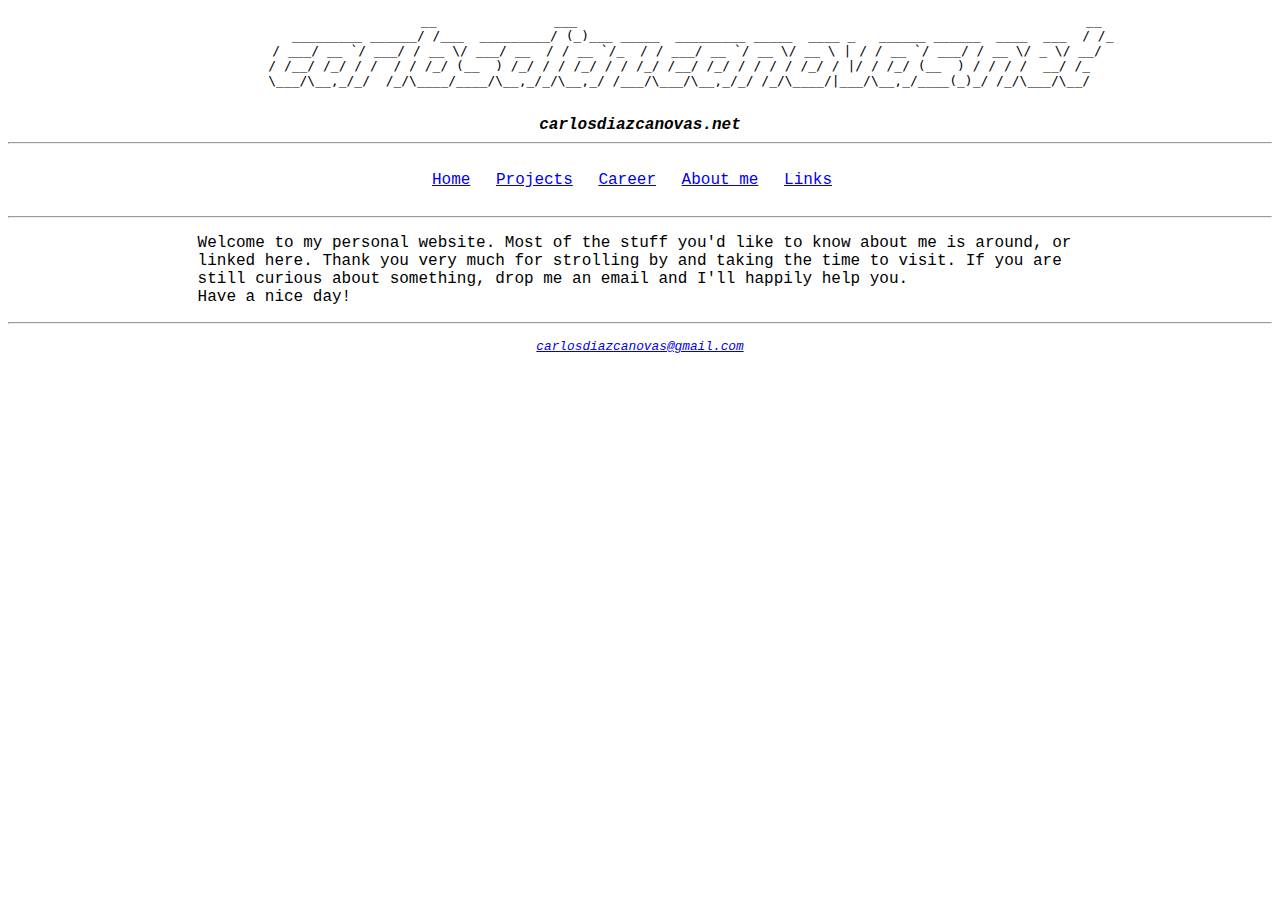
<file: index.html>
<!DOCTYPE html>

<html lang="en">

<!--
     Hey ! Remember the 90s ? They are back, with a lean, clean and minimal website that 
     actually works in eveybrowser out there. Loads fast and presents information in a clear way.

     Disfruta del viaje :)
-->

<head>
    <meta http-equiv="Content-Type" content="text/html; charset=UTF-8"/>
    <meta name="viewport" content="width=device-width, initial-scale=1.0"/>

    <link rel="stylesheet" href="main.css">
    <title>home - carlosdiazcanovas.net</title>
</head>

<body>

    <div class="content">

        <div class="center">
            <pre>
                                __               ___                                                                 __ 
                _________ ______/ /___  _________/ (_)___ _____  _________ _____  ____ _   ______ ______  ____  ___  / /_
            / ___/ __ `/ ___/ / __ \/ ___/ __  / / __ `/_  / / ___/ __ `/ __ \/ __ \ | / / __ `/ ___/ / __ \/ _ \/ __/
            / /__/ /_/ / /  / / /_/ (__  ) /_/ / / /_/ / / /_/ /__/ /_/ / / / / /_/ / |/ / /_/ (__  ) / / / /  __/ /_  
            \___/\__,_/_/  /_/\____/____/\__,_/_/\__,_/ /___/\___/\__,_/_/ /_/\____/|___/\__,_/____(_)_/ /_/\___/\__/  
            </pre>
        </div>

        <div class="center header-alt">
            carlosdiazcanovas.net
        </div>

        <hr/>

        <div class="center links">
            <a href="index.html">Home</a> 
            <a href="projects.html">Projects</a> 
            <a href="career.html">Career</a> 
            <a href="about.html">About me</a> 
            <a href="links.html">Links</a> 
        </div>

        <hr/>

        <div class="description">
            <p>
                Welcome to my personal website. Most of the stuff you'd like to know about me is around, or linked here. Thank you very much for strolling by and taking the 
                time to visit. If you are still curious about something, drop me an email and I'll happily help you.<br/>
                Have a nice day!
            </p>
        </div>

        <hr/>

        <div class="center email">
            <a href="mailto:carlosdiazcanovas@gmail.com">carlosdiazcanovas@gmail.com</a>
        </div>

    </div>


</body>



</html>
</file>
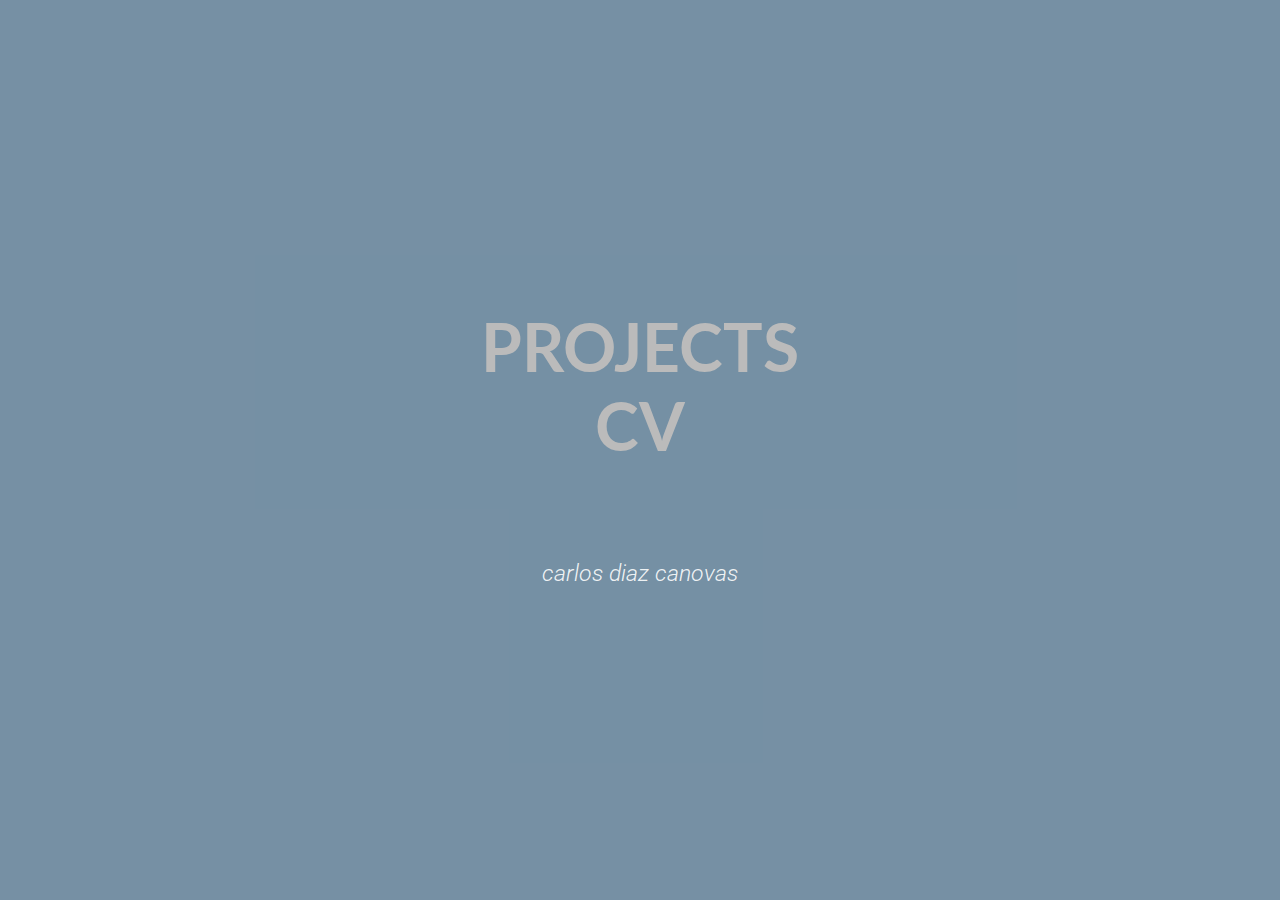
<file: legacy/index.html>
<html>
	<head>
		<title>carlos diaz canovas</title>
		
		
		<link rel="stylesheet" href="css/app.css">
		<link rel="shortcut icon" href="favicon.png" type="image/png" />
		
		<meta name="theme-color" content="#5F5F5F">
		
	</head>

	

<!-- Main
================================================== -->	
<main role="main">

<!-- Sect: Banner
================================================== -->	
<section class="sect-banner">
	<!-- Slider animation -->
	<ul class="kf-slider-main">
		<li></li>
		<li></li>
		<li></li>
	</ul>
	
	
	<div class="v-center">
		<h1><a href="projects.html">PROJECTS</a></h1>
		<h1><a href="cv.html">CV</a></h1>
		</br></br>
		<p>carlos diaz canovas</p>	
	</div>
	
	
</section>



</body>
</html>
</file>
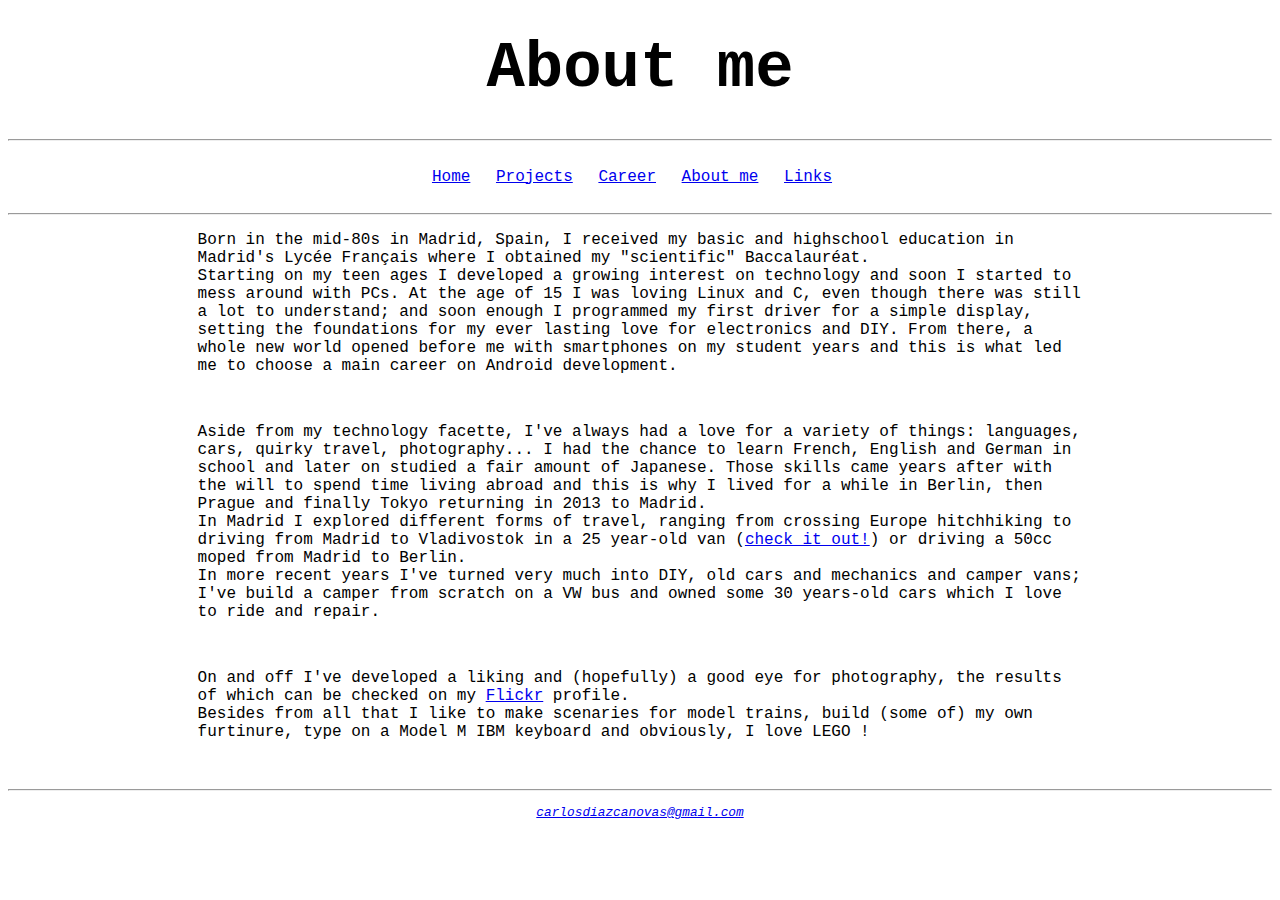
<file: about.html>
<!DOCTYPE html>

<html lang="en">

<head>
    <meta http-equiv="Content-Type" content="text/html; charset=UTF-8"/>
    <meta name="viewport" content="width=device-width, initial-scale=1.0"/>
    <link rel="stylesheet" href="main.css">
    <title>about me - carlosdiazcanovas.net</title>
</head>

<body>

    <div class="content">

        <div class="center header">
            About me
        </div>

        <hr/>

        <div class="center links">
            <a href="index.html">Home</a> 
            <a href="projects.html">Projects</a> 
            <a href="career.html">Career</a> 
            <a href="about.html">About me</a> 
            <a href="links.html">Links</a> 
        </div>

        <hr/>

        <div class="description">

            <p class="small-padding-bottom">
                Born in the mid-80s in Madrid, Spain, I received my basic and highschool education in Madrid's Lycée Français where I obtained my "scientific" Baccalauréat.<br/>
                Starting on my teen ages I developed a growing interest on technology and soon I started to mess around with PCs. At the age of 15 I was loving Linux and C, even though 
                there was still a lot to understand; and soon enough I programmed my first driver for a simple display, setting the foundations for my ever lasting love for electronics and DIY.
                From there, a whole new world opened before me with smartphones on my student years and this is what led me to choose a main career on Android development.
            </p>

            <p class="small-padding-bottom">
                Aside from my technology facette, I've always had a love for a variety of things: languages, cars, quirky travel, photography...
                I had the chance to learn French, English and German in school and later on studied a fair amount of Japanese. Those skills came years after with the will to spend
                time living abroad and this is why I lived for a while in Berlin, then Prague and finally Tokyo returning in 2013 to Madrid.<br/>
                In Madrid I explored different forms of travel, ranging from crossing Europe hitchhiking to driving from Madrid to Vladivostok in a 25 year-old van (<a href="https://www.instagram.com/novolamos">check it out!</a>)
                or driving a 50cc moped from Madrid to Berlin.<br/>
                In more recent years I've turned very much into DIY, old cars and mechanics and camper vans; I've build a camper from scratch on a VW bus and owned some 30 years-old cars which I love to ride and repair.<br/>
            </p>

            <p class="small-padding-bottom">
                On and off I've developed a liking and (hopefully) a good eye for photography, the results of which can be checked on my <a href="https://flickr.com/photos/cdiazc">Flickr</a> profile.<br/>
                Besides from all that I like to make scenaries for model trains, build (some of) my own furtinure, type on a Model M IBM keyboard and obviously, I love LEGO !
            </p>


        </div>

        <hr/>

        <div class="center email">
            <a href="mailto:carlosdiazcanovas@gmail.com">carlosdiazcanovas@gmail.com</a>
        </div>

    </div>


</body>



</html>
</file>
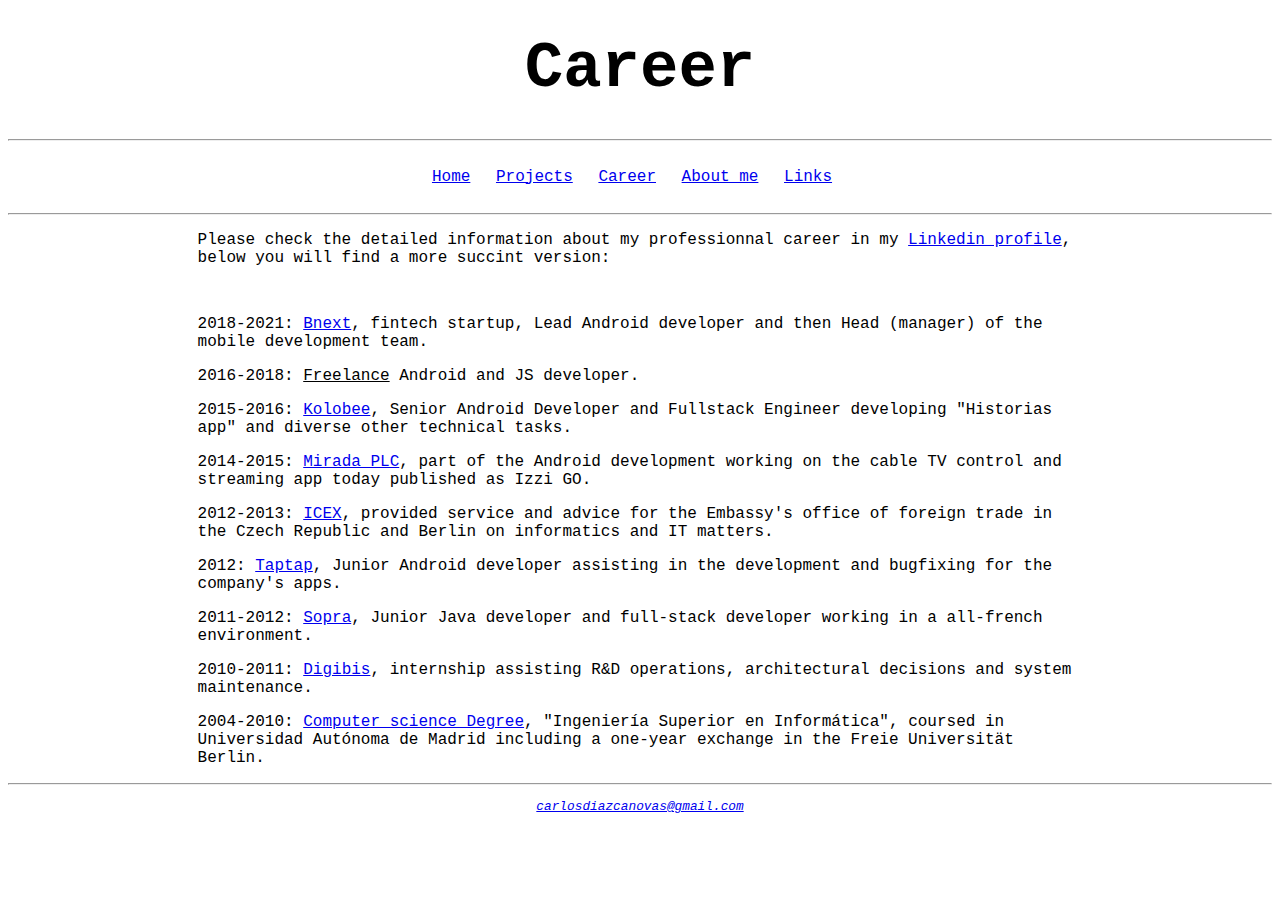
<file: career.html>
<!DOCTYPE html>

<html lang="en">

<head>
    <meta http-equiv="Content-Type" content="text/html; charset=UTF-8"/>
    <meta name="viewport" content="width=device-width, initial-scale=1.0"/>
    <link rel="stylesheet" href="main.css">
    <title>cv - carlosdiazcanovas.net</title>
</head>

<body>

    <div class="content">

        <div class="center header">
            Career
        </div>

        <hr/>

        <div class="center links">
            <a href="index.html">Home</a> 
            <a href="projects.html">Projects</a> 
            <a href="career.html">Career</a> 
            <a href="about.html">About me</a> 
            <a href="links.html">Links</a> 
        </div>

        <hr/>

        <div class="description">
            <p class="small-padding-bottom">
                Please check the detailed information about my professionnal career in my <a href="https://www.linkedin.com/in/carlosdiazcanovas/">Linkedin profile</a>, below you will find a more succint version:
            </p>

            <p>
                2018-2021: <a href="https://bnext.es/">Bnext</a>, fintech startup, Lead Android developer and then Head (manager) of the mobile development team.
            </p>

            <p>
                2016-2018: <span class="underline">Freelance</span> Android and JS developer.
            </p>

            <p>
                2015-2016: <a href="https://www.youtube.com/watch?v=S4CvVNa6Uts">Kolobee</a>, Senior Android Developer and Fullstack Engineer developing "Historias app" and diverse other technical tasks.
            </p>

            <p>
                2014-2015: <a href="https://www.mirada.tv/">Mirada PLC</a>, part of the Android development working on the cable TV control and streaming app today published as Izzi GO.
            </p>

            <p>
                2012-2013: <a href="https://www.icex.es/icex/es/index.html">ICEX</a>, provided service and advice for the Embassy's office of foreign trade in the Czech Republic and Berlin on informatics and IT matters.
            </p>

            <p>
                2012: <a href="https://www.taptap.io/mobile">Taptap</a>, Junior Android developer assisting in the development and bugfixing for the company's apps.
            </p>

            <p>
                2011-2012: <a href="https://www.soprasteria.es/">Sopra</a>, Junior Java developer and full-stack developer working in a all-french environment.
            </p>

            <p>
                2010-2011: <a href="http://www.digibis.com/en/">Digibis</a>, internship assisting R&D operations, architectural decisions and system maintenance.
            </p>

            <p>
                2004-2010: <a href="https://www.uam.es/ss/Satellite/EscuelaPolitecnica/es/home.htm">Computer science Degree</a>, "Ingeniería Superior en Informática", coursed in Universidad Autónoma de Madrid including a one-year exchange in the Freie Universität Berlin.
            </p>

            

        </div>

        <hr/>

        <div class="center email">
            <a href="mailto:carlosdiazcanovas@gmail.com">carlosdiazcanovas@gmail.com</a>
        </div>

    </div>


</body>



</html>
</file>
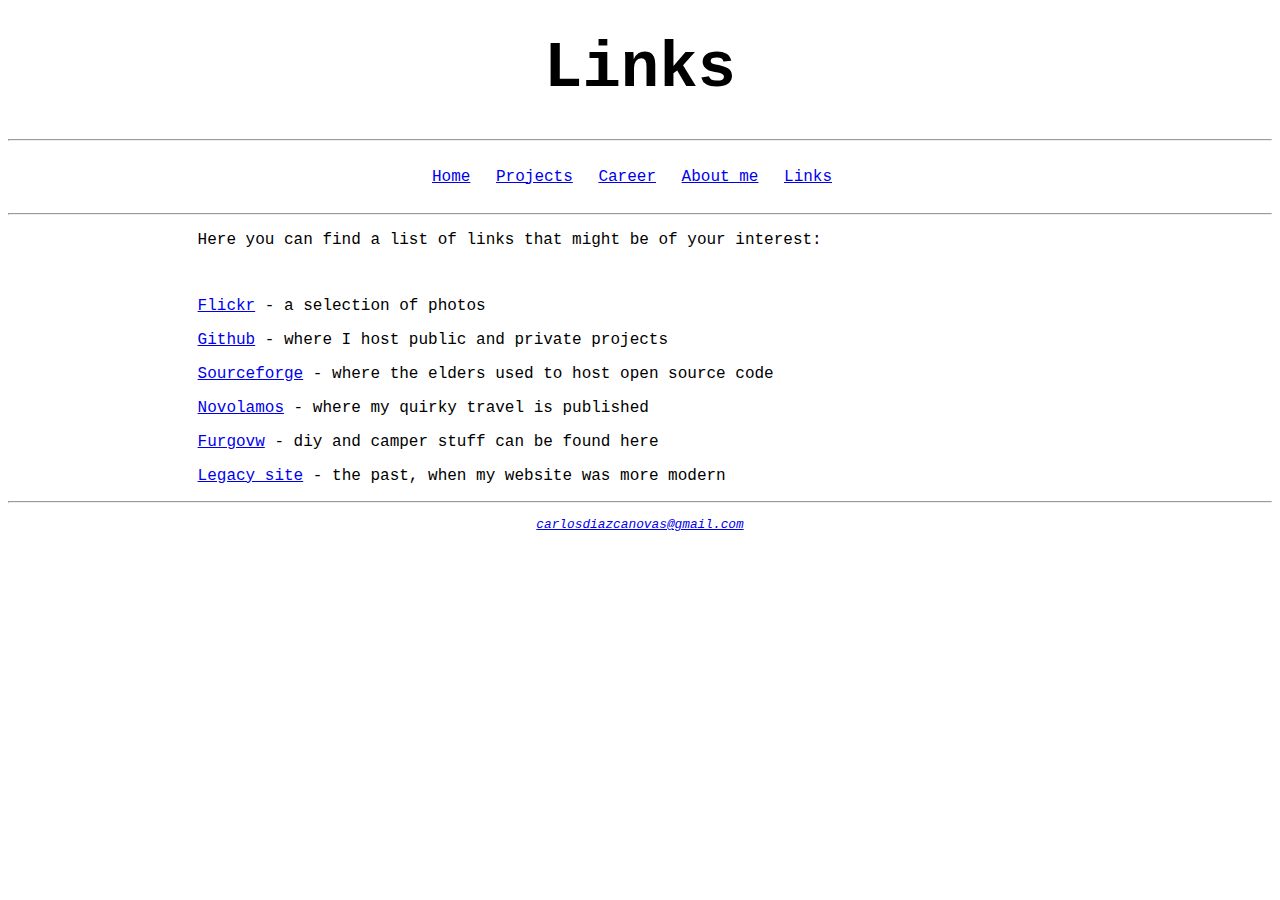
<file: links.html>
<!DOCTYPE html>

<html lang="en">

<head>
    <meta http-equiv="Content-Type" content="text/html; charset=UTF-8"/>
    <meta name="viewport" content="width=device-width, initial-scale=1.0"/>
    <link rel="stylesheet" href="main.css">
    <title>links - carlosdiazcanovas.net</title>
</head>

<body>

    <div class="content">

        <div class="center header">
            Links
        </div>

        <hr/>

        <div class="center links">
            <a href="index.html">Home</a> 
            <a href="projects.html">Projects</a> 
            <a href="career.html">Career</a> 
            <a href="about.html">About me</a> 
            <a href="links.html">Links</a> 
        </div>

        <hr/>

        <div class="description">

            <p class="small-padding-bottom">
               Here you can find a list of links that might be of your interest:
            </p>

            <p>
                <a href="https://flickr.com/photos/cdiazc">Flickr</a> - a selection of photos
            </p>

            <p>
                <a href="https://github.com/cdiazc">Github</a> - where I host public and private projects
            </p>

            <p>
                <a href="https://sourceforge.net/u/cdiazc/profile/">Sourceforge</a> - where the elders used to host open source code
            </p>

            <p>
                <a href="https://instagram.com/novolamos/">Novolamos</a> - where my quirky travel is published
            </p>

            <p>
                <a href="https://www.furgovw.org/foro/index.php?action=profile">Furgovw</a> - diy and camper stuff can be found here
            </p>

            <p>
                <a href="/legacy">Legacy site</a> - the past, when my website was more modern
            </p>


        </div>

        <hr/>

        <div class="center email">
            <a href="mailto:carlosdiazcanovas@gmail.com">carlosdiazcanovas@gmail.com</a>
        </div>

    </div>


</body>



</html>
</file>
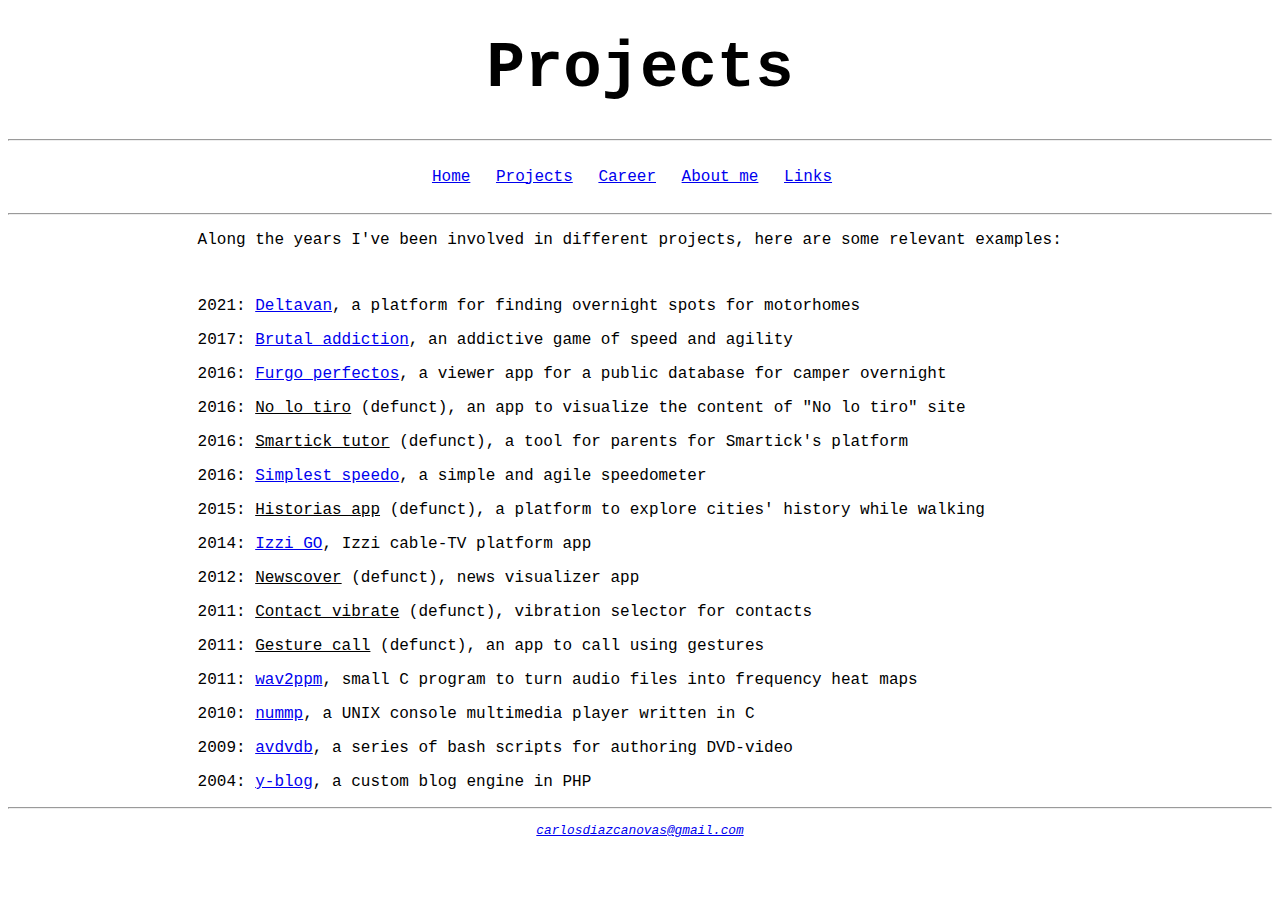
<file: projects.html>
<!DOCTYPE html>

<html lang="en">

<head>
    <meta http-equiv="Content-Type" content="text/html; charset=UTF-8"/>
    <meta name="viewport" content="width=device-width, initial-scale=1.0"/>
    <link rel="stylesheet" href="main.css">
    <title>projects - carlosdiazcanovas.net</title>
</head>

<body>

    <div class="content">

        <div class="center header">
            Projects
        </div>

        <hr/>

        <div class="center links">
            <a href="index.html">Home</a> 
            <a href="projects.html">Projects</a> 
            <a href="career.html">Career</a> 
            <a href="about.html">About me</a> 
            <a href="links.html">Links</a> 
        </div>

        <hr/>

        <div class="description">

            <p class="small-padding-bottom">
                Along the years I've been involved in different projects, here are some relevant examples:            
            </p>
            <p>
                2021: <a href="https://play.google.com/store/apps/details?id=com.vanandchill.app">Deltavan</a>, a platform for finding overnight spots for motorhomes
            </p>
            <p>
                2017: <a href="https://play.google.com/store/apps/details?id=com.cdiazc.addiction">Brutal addiction</a>, an addictive game of speed and agility
            </p>
            <p>
                2016: <a href="https://play.google.com/store/apps/details?id=com.cdiazc.furgoperfectos.fperfectos">Furgo perfectos</a>, a viewer app for a public database for camper overnight
            </p>
            <p>
                2016: <span class="underline">No lo tiro</span> (defunct), an app to visualize the content of "No lo tiro" site
            </p>
            <p>
                2016: <span class="underline">Smartick tutor</span> (defunct), a tool for parents for Smartick's platform
            </p>
            <p>
                2016: <a href="https://play.google.com/store/apps/details?id=com.cdiazc.automotive.simplestspeedo">Simplest speedo</a>, a simple and agile speedometer
            </p>
            <p>
                2015: <span class="underline">Historias app</span> (defunct), a platform to explore cities' history while walking
            </p>
            <p>
                2014: <a href="https://play.google.com/store/apps/details?id=tv.mirada.iris.android.inspire.izzigo">Izzi GO</a>, Izzi cable-TV platform app
            </p>
            <p>
                2012: <span class="underline">Newscover</span> (defunct), news visualizer app
            </p>
            <p>
                2011: <span class="underline">Contact vibrate</span> (defunct), vibration selector for contacts
            </p>
            <p>
                2011: <span class="underline">Gesture call</span> (defunct), an app to call using gestures
            </p>
            <p>
                2011: <a href="https://sourceforge.net/projects/wav2ppm/">wav2ppm</a>, small C program to turn audio files into frequency heat maps
            </p>
            <p>
                2010: <a href="http://nummp.sourceforge.net/">nummp</a>, a UNIX console multimedia player written in C
            </p>
            <p>
                2009: <a href="http://avdvdb.sourceforge.net/">avdvdb</a>, a series of bash scripts for authoring DVD-video
            </p>
            <p>
                2004: <a href="https://sourceforge.net/projects/y-blog/">y-blog</a>, a custom blog engine in PHP
            </p>
            

        </div>

        <hr/>

        <div class="center email">
            <a href="mailto:carlosdiazcanovas@gmail.com">carlosdiazcanovas@gmail.com</a>
        </div>

    </div>


</body>



</html>
</file>
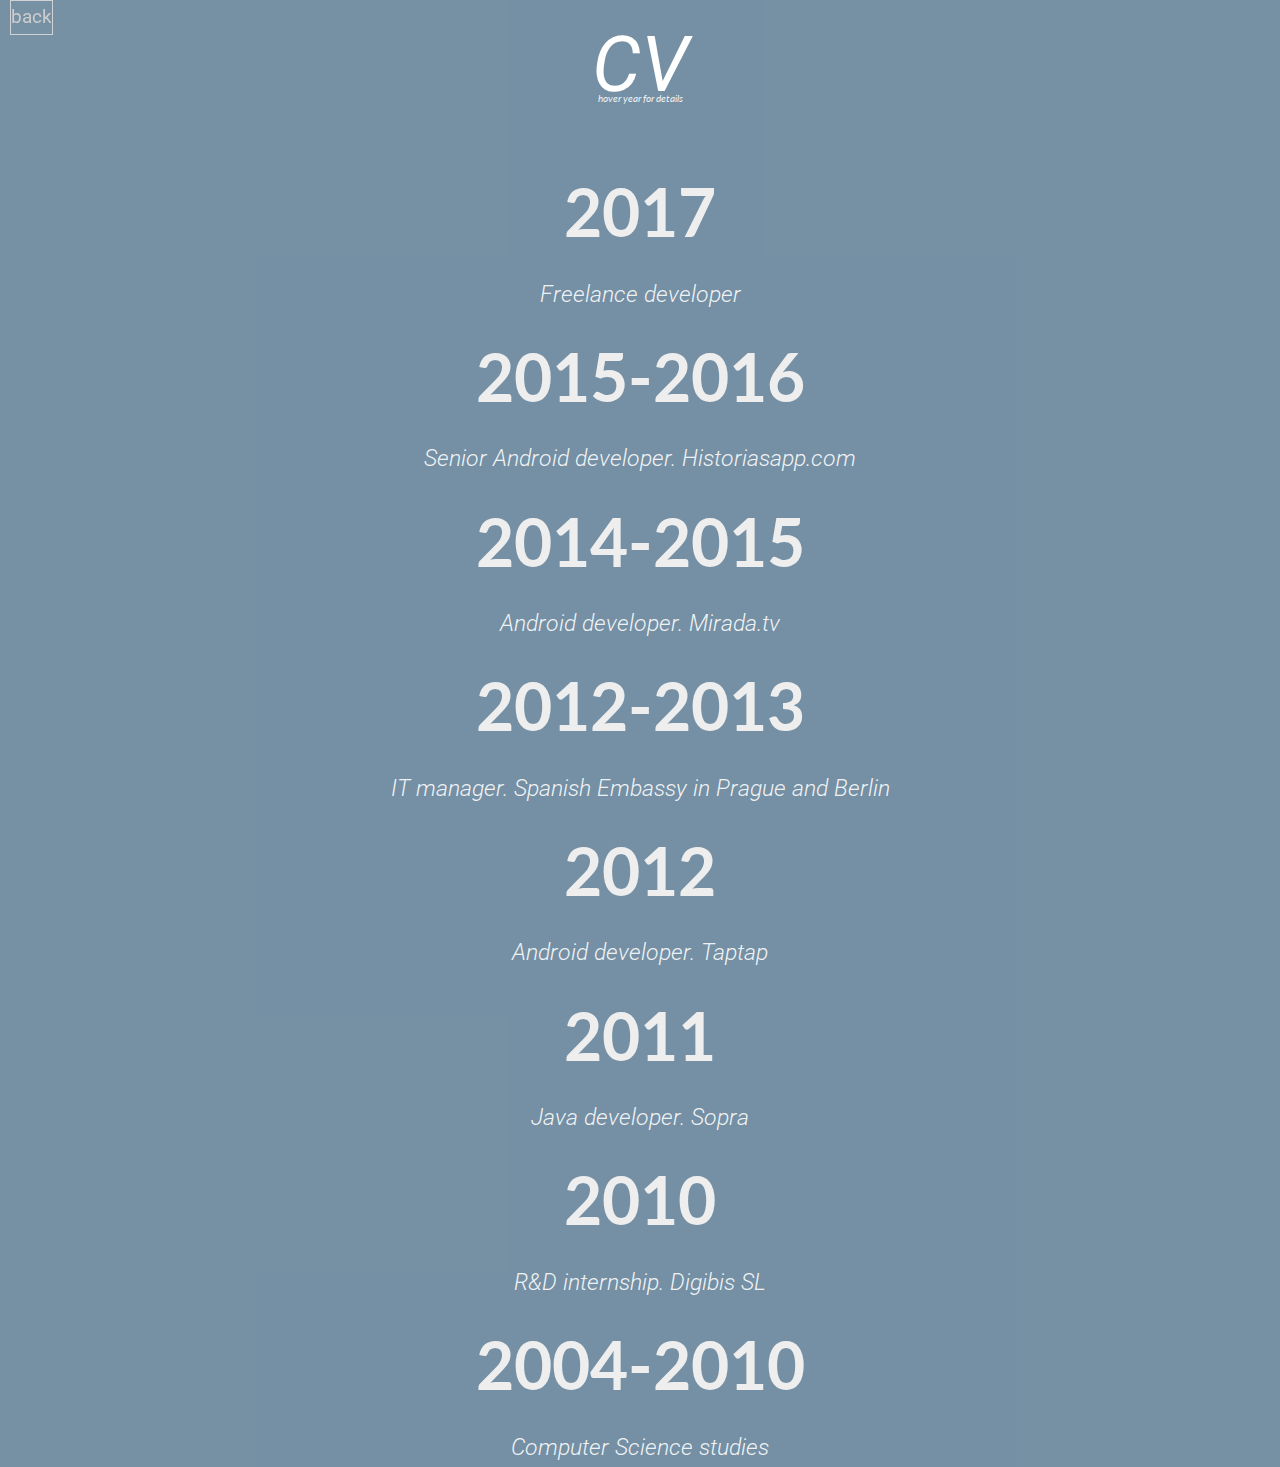
<file: legacy/cv.html>
<html>
	<head>
		<title>CV</title>
		
		
		<link rel="stylesheet" href="css/app.css">
		<link rel="shortcut icon" href="favicon.png" type="image/png" />
		
		<meta name="theme-color" content="#5F5F5F">
		
	</head>

	

<body class="cv">


<!-- Sect: Banner
================================================== -->	
<section class="sect-banner">
	<!-- Slider animation -->
	<ul class="kf-slider-cv">
		<li></li>
		<li></li>
		<li></li>
	</ul>
	
	
	<div class="v-center">	
	
		<a class="back" href="index.html">back</a>

		<div class="title">CV</div>
		<div class="tip">hover year for details</div>
		</br>
		</br>
		
		
		<h1>
		
			<a href="#" class="tooltip">2017
				<span class="popup">
					Freelance developer, focused on Android and web projects; I have been working with both
					national and international clients, developing custom solutions on demand, with an efficient
					and satisfying result each time.<br><br>
					For the second half of 2017 I traveled the world in a old, small and self-made camper, driving
					from my home town in Madrid across 17 countries, up to Vladivostok. Some shots of the trip
					can be found on Instagram @novolamos and the website novolamos.com
				</span>
			</a>
		
		</h1>
		<p>Freelance developer</p>
	
		<h1>
		
			<a href="#" class="tooltip">2015-2016		
				<span class="popup">
					Small 5 person start-up. Developed the Android version of the historias app, a local
					guide to discover stories about the places you walk around.
					Focused on speed and reliability we got to 99.5% crash-free sessions with over 10k users.
				</span>
			</a>
		
		</h1>
		<p>Senior Android developer. Historiasapp.com</p>
		
		<h1>
		
			<a href="#" class="tooltip">2014-2015		
				<span class="popup">
					Mirada is a medium sized, TV business oriented company which provides services to broadcast
					platforms, mainly Mexican Televisa and Euskaltel. Joined the development and update of the
					Netflix-like app for Televisa. Both for HD video streaming and set-top-box control.
				</span>
			</a>
		
		</h1>
		<p>Android developer. Mirada.tv</p>
		
		<h1>
		
			<a href="#" class="tooltip">2012-2013
				<span class="popup">
					After a selection process, appointed to the Spanish Embassy in Prague and the one in Berlin
					to perform IT management and consulting regarding technology-related commercial operations, 
					in the frame of the "Economic and commercial office" of the Embassy.
				</span>
			</a>		
		
		</h1>
		<p>IT manager. Spanish Embassy in Prague and Berlin</p>
		
		<h1>
		
			<a href="#" class="tooltip">2012
				<span class="popup">
					Helped on bugfixing and new features development of magazine-reader apps for big publishing agencies
					with magazines such as EL PAIS, AS, CUORE...
					Developed from scratch Newscover, a smart news reader to explore media impact based on the user's
					interests.
				</span>
			</a>	
			
		</h1>
		<p>Android developer. Taptap</p>
		
		<h1>
		
			<a href="#" class="tooltip">2011
				<span class="popup">
					Java developer integrated in a full-french working enviroment. Duties ranged from bugfixing and feature
					development to documentation tasks. The project was the Java UI interface used by CNAF agents of the french
					government to be assisted in social security matters.
				</span>
			</a>	
		
		</h1>
		<p>Java developer. Sopra</p>
		
		<h1>
		
			<a href="#" class="tooltip">2010
				<span class="popup">
					Digibis is a small company focused on scanning and making access to paper documents simple for Universities
					and public enterprises. As a first development job as an intern focused on developing software and server maintenance
					code normally avoided by regular developers. An example of this is a word-frequency analyzer that would scan the
					companies DB and present a graphic of the term popularity in a Google-trends fashion.
				</span>
			</a>
		
		</h1>
		<p>R&D internship. Digibis SL</p>
		
		<h1>
			<a href="#" class="tooltip">2004-2010
				<span class="popup">
					Studied a Computer Science degree in Universidad Autonoma de Madrid with a one-year exchange program
					in the Freie Universitaet of Berlin.
				</span>
			</a>
			
		</h1>
		<p>Computer Science studies</p>

		

	</div>
	
	
</section>






</body>
</html>
</file>
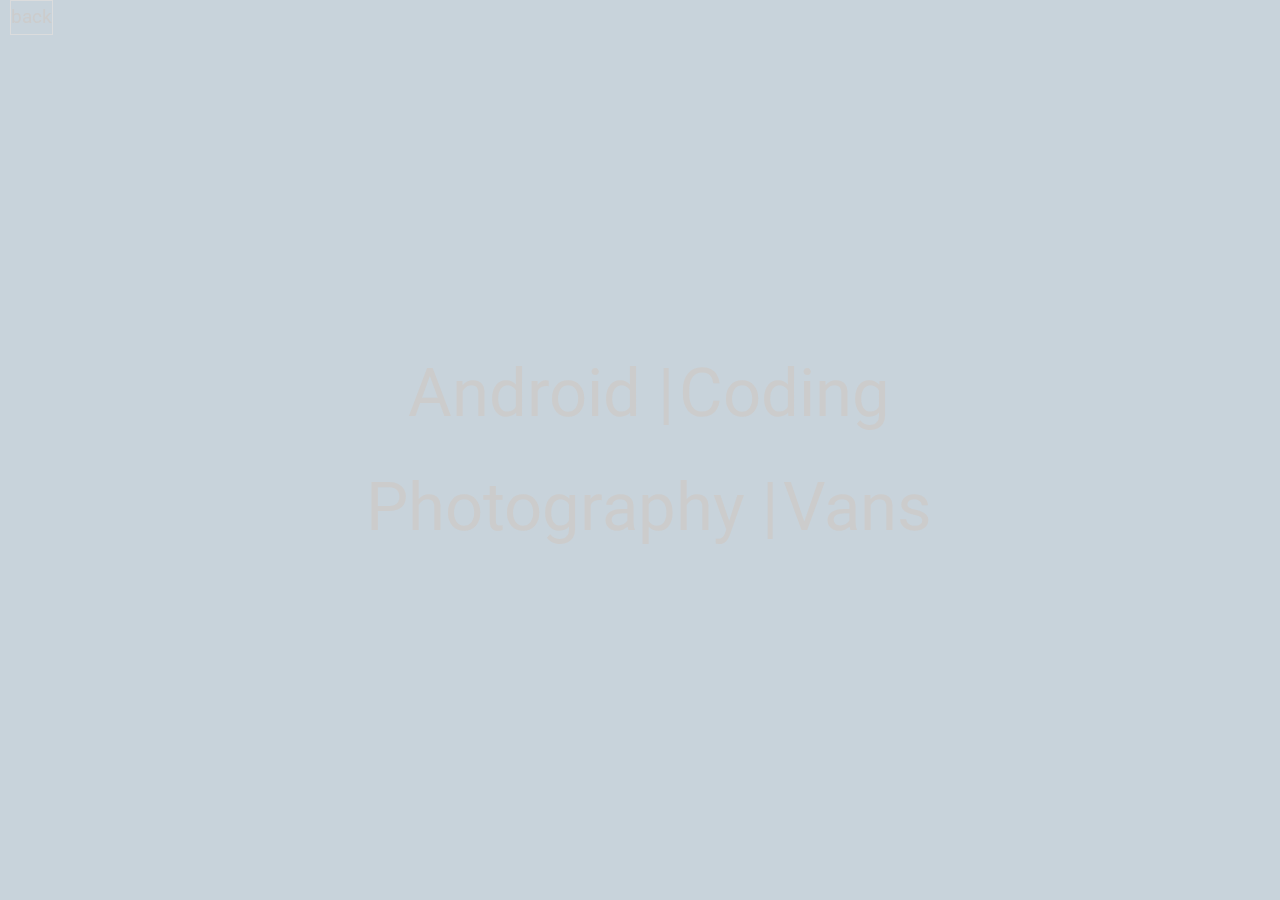
<file: legacy/projects.html>
<html>
	<head>
		<title>Projects</title>
		
		
		<meta name="viewport" content="width=device-width, initial-scale=1">
		<link rel="stylesheet" href="http://maxcdn.bootstrapcdn.com/bootstrap/3.3.7/css/bootstrap.min.css">
		<script src="https://ajax.googleapis.com/ajax/libs/jquery/1.12.4/jquery.min.js"></script>
		<script src="http://maxcdn.bootstrapcdn.com/bootstrap/3.3.7/js/bootstrap.min.js"></script>		
		
		<link rel="stylesheet" href="css/app.css">
		<link rel="shortcut icon" href="favicon.png" type="image/png" />
		
		<meta name="theme-color" content="#5F5F5F">
		
		
		
	</head>

	

<!-- Main
================================================== -->	
<main role="main">

<!-- Sect: Banner
================================================== -->	
<section class="sect-banner">
	<!-- Slider animation -->
	<ul class="kf-slider-projects">
		<li></li>
		<li></li>
		<li></li>
	</ul>
	
	
	<div class="v-center">
	
		<a class="back" href="index.html">back</a>


		<div class="container">
		  <a class="expand" href="#" data-toggle="collapse" data-target="#android">Android </a>
		  <a class="expand" href="#">|</a>
		  <a class="expand" href="#" data-toggle="collapse" data-target="#coding"> Coding </a>
		  </br>
		  <a class="expand" href="#" data-toggle="collapse" data-target="#photography"> Photography </a>
		  <a class="expand" href="#">|</a>
		  <a class="expand" href="#" data-toggle="collapse" data-target="#vans"> Vans</a>
				  
		  <div id="android" class="collapse">
			
			<div class="project">2017: <a class="projectlink" target="_blank" href="https://play.google.com/store/apps/details?id=com.cdiazc.addiction">Brutal addiction</a></div>
			
			<div class="project">2016: <a class="projectlink" target="_blank" href="https://play.google.com/store/apps/details?id=com.cdiazc.furgoperfectos.fperfectos">Furgo perfectos</a></div>
			
			<div class="project">2016: <a class="projectlink" target="_blank" href="https://play.google.com/store/apps/details?id=com.cdiazc.nolotiro.nolotiro">No lo tiro</a></div>
			
			<div class="project">2016: <a class="projectlink" target="_blank" href="https://play.google.com/store/apps/details?id=com.mobile.android.smartick.tutor">Smartick tutor</a></div>
			
			<div class="project">2016: <a class="projectlink" target="_blank" href="https://play.google.com/store/apps/details?id=com.cdiazc.automotive.simplestspeedo">Simplest speedo</a></div>
			
			<div class="project">2015: <a class="projectlink" target="_blank" href="https://play.google.com/store/apps/details?id=com.kolobee.grandpa">Historias app</a></div>
			
			<div class="project">2014: <a class="projectlink" target="_blank" href="https://play.google.com/store/apps/details?id=tv.mirada.iris.android.inspire.izzigo">Izzi GO</a></div>
			
			<div class="project">2012: <a class="projectlink" target="_blank" href="http://www.xatakandroid.com/aplicaciones-android/newscover-para-android-un-descubridor-de-noticias-relevantes-directamente-a-tu-movil">Newscover</a></div>
			
			<div class="project">2011: <a class="projectlink" target="_blank" href="https://play.google.com/store/apps/details?id=ac.vibration">Contact vibrate</a></div>
			
			<div class="project">2011: <a class="projectlink" target="_blank" href="https://play.google.com/store/apps/details?id=ac.gestureCall">Gesture call</a></div></br>
		
		  </div>
		  
		  
		  <div id="coding" class="collapse">
			
			<div class="project">2011: <a class="projectlink" target="_blank" href="https://sourceforge.net/projects/wav2ppm/">wav2ppm</a>, small C program to turn audio files into frequency heat maps.</div></br>
			
			<div class="project">2010: <a class="projectlink" target="_blank" href="http://nummp.sourceforge.net/">nummp</a>, a UNIX console multimedia player written in C.</div></br>
			
			<div class="project">2009: <a class="projectlink" target="_blank" href="http://avdvdb.sourceforge.net/">avdvdb</a>, a series of bash scripts for authoring DVD-video.</div></br>
			
			<div class="project">2004: <a class="projectlink" target="_blank" href="https://sourceforge.net/projects/y-blog/">y-blog</a>, a custom blog engine in PHP.</div></br>
												
		  </div>
		  
		  
		  				  
		  <div id="photography" class="collapse">
			
			<div class="project">
			Starting in 2008 I developed a growing interest on both digital and analog photography, focusing on portraits, aesthetics and minimalism.
			My work can be found on my <a class="projectlink" target="_blank" href="https://www.flickr.com/photos/cdiazc">Flickr</a> gallery.
			</div></br>
		
		  </div>
		  
		  
		 <div id="vans" class="collapse">
			
			<div class="project">
			Since I've always been passionate about road trips, camping and DIY, van conversion seemed the logical step to make.
			I acquired and converted a '97 VW T4 (Eurovan) onto a living-ready vehicle.
			You can follow <a class="projectlink" target="_blank" href="http://www.furgovw.org/index.php?action=profile;u=93537">my profile</a> on furgovw and find <a class="projectlink" target="_blank" href="http://www.furgovw.org/index.php?topic=303675.0">some</a> <a class="projectlink" target="_blank" href="http://www.furgovw.org/index.php?topic=314634">examples</a> of my work of passion.
			</div></br>
		
		  </div>
		  
		  
		  
		  
		</div>
		  
		  

	</div>
	
	
</section>



</body>
</html>
</file>
<file: main.css>
.center {
    text-align: center;
}

.small-padding-bottom {
    padding-bottom: 2em;
}

.content {
    font-family: "Courier New", Courier, monospace;
    font-size: 1em;
}

.underline {
    text-decoration: underline;
} 

.header-alt {
    font-style: oblique;
    font-weight: 700;
}


.header {
    font-weight: 800;
    font-size: 4em; 
    padding: 2%;
}

.links {
    padding: 1.2em;
}

.description {

    padding-left: 15%;
    padding-right: 15%;
    padding-top: 0%;
    padding-bottom: 0%;

}

.email {
    padding: 0.5%;
    font-size: 0.8em; 
    font-style: oblique;
}
</file>
<file: legacy/css/app.css>
/*

	I know, I don't know shit about CSS, but hey, I'm learning.

*/


/*

http://urbaninfluence.com/2015/05/make-a-background-image-slider-with-css-keyframes/

*/
/*----------------------------------------------   
--html
1. baseline font-size.
2. Prevent jumps by forcing horizontal scroll
3. Prevent right gaps on mobile
4. Defualt to sans
5. Prevent iOS text size adjust after orientation change, without disabling
*    user zoom.
-----------------------------------------------  */
@import url(https://fonts.googleapis.com/css?family=Lato:300|Playfair+Display:900|Roboto:300);
html {
  font-size: 100%;
  /* 1 */
  overflow-y: scroll;
  /* 2 */
  font-family: sans-serif;
  /* 3 */
  -ms-text-size-adjust: 100%;
  /* 4 */
  -webkit-text-size-adjust: 100%;
  /* 4 */ }

/*----------------------------------------------   
-body
1. Defualt margins
2. prevent mobile gaps
3. Better font rendering across browsers
-----------------------------------------------  */
body {
  margin: 0;
  width: 100%;
  font-weight: 400;
  font-style: normal;
  -ms-text-size-adjust: 100%;
  -webkit-text-size-adjust: 100%;
  -webkit-font-smoothing: antialiased;
  -moz-osx-font-smoothing: grayscale;
  text-rendering: optimizeLegibility; }
  
  
  body.cv {
	  
	  padding-top: 0;
	  
  }

/*----------------------------------------------   
-body, html
-Set 100% height if needed for full viewport stuff
-Prevent gaps in mobile layout
-----------------------------------------------  */
html, body {
  position: relative;
  overflow-x: hidden; }

/*----------------------------------------------   
-Defualt to border-box
-----------------------------------------------  */
*, *:before, *:after {
  -webkit-box-sizing: border-box;
  -moz-box-sizing: border-box;
  box-sizing: border-box; }



/*----------------------------------------------   
LINKS
-Remove the gray background color from active links in IE 10.
-Remove defualt text-decoration
-Improve readability
-----------------------------------------------  */
a {
  background-color: transparent;
  outline: 0;
  text-decoration: none; }

a:active,
a:hover {
  outline: 0; }

/*----------------------------------------------   
TEXT LEVEL
-Abbr: Address styling not present in IE 8/9/10/11, Safari, and Chrome.
-Bold: Address style set to `bolder` in Firefox 4+, Safari, and Chrome.
dfn, mark: Address unset styles
-Small: Address inconsistent and variable font size in all browsers.
-Prevent `sub` and `sup` affecting `line-height` in all browsers.
-----------------------------------------------  */
abbr[title] {
  border-bottom: 1px dotted; }

b,
strong {
  font-weight: bold; }

dfn {
  font-style: italic; }

mark {
  background: #ff0;
  color: #000; }

small {
  font-size: 80%; }

sub,
sup {
  font-size: 75%;
  line-height: 0;
  position: relative;
  vertical-align: baseline; }

sup {
  top: -0.5em; }

sub {
  bottom: -0.25em; }

/*----------------------------------------------   
HEADERS
-Address variable `h1` font-size and margin within `section` and `article` contexts in Firefox 4+, Safari, and Chrome.
-Remove Margins from headers and type elements to better define in your typographic system
-----------------------------------------------  */
h1 {
  font-size: 2em;
  margin: 0.67em 0; }

h1, h2, h3, h4, h5, h6, ul, ol, dl, li, dd, small {
  margin: 0;
  padding: 0; }

/*----------------------------------------------   
IMAGES & EMBEDDED CONTENT
-Responsive defualt
-IE Scaling fix
-----------------------------------------------  */
img, object, embed {
  max-width: 100%;
  height: auto; }

img {
  -ms-interpolation-mode: bicubic;
  border: 0;
  outline: none; }

/**
 * Correct overflow not hidden in IE 9/10/11.
 */
/*----------------------------------------------   
SVG
-Correct overflow not hidden in IE 9/10/11
-----------------------------------------------  */
svg:not(:root) {
  overflow: hidden; }

/**
 * Address margin not present in IE 8/9 and Safari.
 */
figure {
  margin: 1em 40px; }

/**
 * Address differences between Firefox and other browsers.
 */
hr {
  -moz-box-sizing: content-box;
  box-sizing: content-box;
  height: 0; }


/*----------------------------------------------   
FORMS
-----------------------------------------------  */
form {
  margin: 0; }

/**
 * 1. Correct color not being inherited.
 *    Known issue: affects color of disabled elements.
 * 2. Correct font properties not being inherited.
 * 3. Address margins set differently in Firefox 4+, Safari, and Chrome.
 */
button,
input,
optgroup,
select,
textarea {
  color: inherit;
  /* 1 */
  margin: 0;
  /* 3 */
  font-size: 100%;
  vertical-align: middle; }

/**
 * Address `overflow` set to `hidden` in IE 8/9/10/11.
 * Address Firefox 4+ setting `line-height` on `input` using `!important` in
 * the UA stylesheet.
 */
button, input {
  overflow: visible;
  line-height: normal; }

/**
 * Address inconsistent `text-transform` inheritance for `button` and `select`.
 * All other form control elements do not inherit `text-transform` values.
 * Correct `button` style inheritance in Firefox, IE 8/9/10/11, and Opera.
 * Correct `select` style inheritance in Firefox.
 */
button,
select {
  text-transform: none; }

/**
 * 1. Avoid the WebKit bug in Android 4.0.* where (2) destroys native `audio`
 *    and `video` controls.
 * 2. Correct inability to style clickable `input` types in iOS.
 * 3. Improve usability and consistency of cursor style between image-type
 *    `input` and others.
 */
button,
html input[type="button"],
input[type="reset"],
input[type="submit"] {
  -webkit-appearance: button;
  /* 2 */
  cursor: pointer;
  /* 3 */ }

/* Ensure pointer */
label,
select,
button,
input {
  cursor: pointer; }

/**
 * Re-set default cursor for disabled elements.
 */
button[disabled],
html input[disabled] {
  cursor: default; }

/**
 * Remove inner padding and border in Firefox 4+.
 */
button::-moz-focus-inner,
input::-moz-focus-inner {
  border: 0;
  padding: 0; }

input:focus,
select:focus,
textarea:focus,
button:focus,
.btn:focus {
  outline: none; }

/**
 * It's recommended that you don't attempt to style these elements.
 * Firefox's implementation doesn't respect box-sizing, padding, or width.
 *
 * 1. Address box sizing set to `content-box` in IE 8/9/10.
 * 2. Remove excess padding in IE 8/9/10.
 */
input[type="checkbox"],
input[type="radio"] {
  box-sizing: border-box;
  /* 1 */
  padding: 0;
  /* 2 */ }

/**
 * Fix the cursor style for Chrome's increment/decrement buttons. For certain
 * `font-size` values of the `input`, it causes the cursor style of the
 * decrement button to change from `default` to `text`.
 */
input[type="number"]::-webkit-inner-spin-button,
input[type="number"]::-webkit-outer-spin-button {
  height: auto; }

/**
 * 1. Address `appearance` set to `searchfield` in Safari and Chrome.
 * 2. Address `box-sizing` set to `border-box` in Safari and Chrome
 *    (include `-moz` to future-proof).
 */
input[type="search"] {
  -webkit-appearance: textfield;
  /* 1 */
  -moz-box-sizing: content-box;
  -webkit-box-sizing: content-box;
  /* 2 */
  box-sizing: content-box; }

/**
 * Remove inner padding and search cancel button in Safari and Chrome on OS X.
 * Safari (but not Chrome) clips the cancel button when the search input has
 * padding (and `textfield` appearance).
 */
input[type="search"]::-webkit-search-cancel-button,
input[type="search"]::-webkit-search-decoration {
  -webkit-appearance: none; }

/**
 * Define consistent border, margin, and padding.
 */
fieldset {
  border: 1px solid #c0c0c0;
  margin: 0 2px;
  padding: 0.35em 0.625em 0.75em; }

/**
 * 1. Correct `color` not being inherited in IE 8/9/10/11.
 * 2. Remove padding so people aren't caught out if they zero out fieldsets.
 */
legend {
  border: 0;
  /* 1 */
  padding: 0;
  /* 2 */ }

/**
 * Remove default vertical scrollbar in IE 8/9/10/11.
 */
textarea {
  overflow: auto;
  vertical-align: text-bottom;
  width: 100%; }

/**
 * Don't inherit the `font-weight` (applied by a rule above).
 * NOTE: the default cannot safely be changed in Chrome and Safari on OS X.
 */
optgroup {
  font-weight: bold; }

/*----------------------------------------------   
TABLES
-----------------------------------------------  */
/**
 * Remove most spacing between table cells.
 */
table {
  border-collapse: collapse;
  border-spacing: 0; }

td,
th {
  padding: 0; }

/* --Modules
=======================================*/
/*----------------------------------------------   
--Google Fonts Import
-----------------------------------------------  */
/*----------------------------------------------   
--Typography: Body
-----------------------------------------------  */
body {
  font-family: "Lato", "Helvetica Neue", Helvetica, Arial, sans-serif;
  position: relative;
  width: 100%;
  font-weight: 400;
  font-style: normal;
  line-height: 1.7;
  -ms-text-size-adjust: 100%;
  -webkit-text-size-adjust: 100%;
  -webkit-font-smoothing: antialiased;
  -moz-osx-font-smoothing: grayscale;
  text-rendering: optimizeLegibility; }

/*----------------------------------------------   
--Typography: Fluid body sizing hotness
* Adjust to suit your needs.
-----------------------------------------------  */
body {
  font-size: 100%; }
  @media (min-width: 36em) {
    body {
      font-size: 110%; } }
  @media (min-width: 58em) {
    body {
      font-size: 120%; } }
  @media (min-width: 86em) {
    body {
      font-size: 130%; } }
  @media (min-width: 115em) {
    body {
      font-size: 160%; } }
  @media (min-width: 125em) {
    body {
      font-size: 170%; } }
  @media (min-width: 145em) {
    body {
      font-size: 180%; } }

/*----------------------------------------------   
--Typography: Headers
-----------------------------------------------  */
h1 {
  font-size: 2.75em;
  color: rgba(255, 255, 255, 0.8);
  font-family: "Lato", "playfair display", georgia, times, serif;
  font-weight: 700;
  text-rendering: optimizeLegibility;
  line-height: 1.2; }
  @media (min-width: 58em) {
    h1 {
      font-size: calc(2.75em + 70%); } }

/*----------------------------------------------   
--Typography: paragraph
-----------------------------------------------  */
p {
  font-family: "Roboto", "Helvetica Neue", Helvetica, Arial, sans-serif;
  font-style: italic;
  font-weight: 300; }

/*----------------------------------------------   
--Links
-----------------------------------------------  */
a {
  color: #BBBBBB;
  -webkit-transition: color 0.7s ease;
  -moz-transition: color 0.7s ease;
  transition: color 0.7s ease; }
  a:hover {
    color: #EEEEEE;
    -webkit-transition: color 0.7s ease;
    -moz-transition: color 0.7s ease;
    transition: color 0.7s ease; }

/*----------------------------------------------   
--Setup
-----------------------------------------------  */
*, *:before, *:after {
  -webkit-box-sizing: border-box;
  -moz-box-sizing: border-box;
  box-sizing: border-box; }

html {
  font-size: 100%;
  width: 100%;
  -webkit-text-size-adjust: 100%;
  background-color: #7690A4; }

body {
  -webkit-animation: fade-in ease-in-out 1.4s;
  -moz-animation: fade-in ease-in-out 1.4s;
  animation: fade-in ease-in-out 1.4s; }

/*----------------------------------------------   
--Banner
-----------------------------------------------  */
.sect-banner {
  display: table;
  width: 100%;
  margin: 0 auto;
  text-align: center;
  height: 100vh;
  color: rgba(255, 255, 255, 0.9);
  
  
  /*----------------------------------------------   
  -DEMO2: Banner bg
  -----------------------------------------------  */ }
  .sect-banner:after {
    content: '';
    position: absolute;
    top: 0;
    left: 0;
    height: 100%;
    width: 100%;
    background: rgba(118, 144, 164, 0.4);
    z-index: 0; }
  .sect-banner .v-center {
    position: relative;
    z-index: 2; }
  .sect-banner .v-center {
    display: table-cell;
    vertical-align: middle;
    position: relative;
    z-index: 4;
    padding: 0 5%; }
    .sect-banner .v-center h1 {
      -webkit-animation: fade-in ease-in-out 5s 0.5s both;
      -moz-animation: fade-in ease-in-out 5s 0.5s both;
      animation: fade-in ease-in-out 5s 0.5s both; }
    .sect-banner .v-center p {
      font-size: 120%;
      -webkit-animation: fade-in ease-in-out 5s 1s both;
      -moz-animation: fade-in ease-in-out 5s 1s both;
      animation: fade-in ease-in-out 5s 1s both; }
	


	  
	  
	  
	  
	  
	  
/*----------------------------------------------   
-Unordered list MAIN
-----------------------------------------------  */
ul.kf-slider-main li {
  height: 100% !important;
  width: 100%;
  position: absolute;
  top: 0;
  background-size: cover;
  background-repeat: no-repeat;
  background-position: 50%;
  z-index: 0;
  opacity: 0;
  -webkit-animation: fade-out 15s infinite both;
  -moz-animation: fade-out 15s infinite both;
  animation: fade-out 15s infinite both;
  background-image: url(../images/1.jpg); }
  @media (min-width: 58em) {
    ul.kf-slider-main li {
      background-image: url(../images/1.jpg); } }
ul.kf-slider-main li:nth-child(2) {
  background-image: url(../images/2.jpg);
  -webkit-animation-delay: 5s;
  -moz-animation-delay: 5s;
  animation-delay: 5s; }
  @media (min-width: 58em) {
    ul.kf-slider-main li:nth-child(2) {
      background-image: url(../images/2.jpg); } }
ul.kf-slider-main li:nth-child(3) {
  background-image: url(../images/3.jpg);
  -webkit-animation-delay: 10s;
  -moz-animation-delay: 10s;
  animation-delay: 10s; }
  @media (min-width: 58em) {
    ul.kf-slider-main li:nth-child(3) {
      background-image: url(../images/3.jpg); } }
	  
	  
	  
	  
	  
	  
/*----------------------------------------------   
-Unordered list CV
-----------------------------------------------  */
ul.kf-slider-cv li {
  height: 100% !important;
  width: 100%;
  position: absolute;
  top: 0;
  background-size: cover;
  background-repeat: no-repeat;
  background-position: 50%;
  z-index: 0;
  opacity: 0;
  -webkit-animation: fade-out 15s infinite both;
  -moz-animation: fade-out 15s infinite both;
  animation: fade-out 15s infinite both;
  background-image: url(../images/4.jpg); }
  @media (min-width: 58em) {
    ul.kf-slider-cv li {
      background-image: url(../images/4.jpg); } }
ul.kf-slider-cv li:nth-child(2) {
  background-image: url(../images/5.jpg);
  -webkit-animation-delay: 5s;
  -moz-animation-delay: 5s;
  animation-delay: 5s; }
  @media (min-width: 58em) {
    ul.kf-slider-cv li:nth-child(2) {
      background-image: url(../images/5.jpg); } }
ul.kf-slider-cv li:nth-child(3) {
  background-image: url(../images/6.jpg);
  -webkit-animation-delay: 10s;
  -moz-animation-delay: 10s;
  animation-delay: 10s; }
  @media (min-width: 58em) {
    ul.kf-slider-cv li:nth-child(3) {
      background-image: url(../images/6.jpg); } } 
	  
	  
	  
	  

	  
	  
/*----------------------------------------------   
-Unordered list PROJECTS
-----------------------------------------------  */
ul.kf-slider-projects li {
  height: 100% !important;
  width: 100%;
  position: absolute;
  top: 0;
  background-size: cover;
  background-repeat: no-repeat;
  background-position: 50%;
  z-index: 0;
  opacity: 0;
  -webkit-animation: fade-out 15s infinite both;
  -moz-animation: fade-out 15s infinite both;
  animation: fade-out 15s infinite both;
  background-image: url(../images/7.jpg); }
  @media (min-width: 58em) {
    ul.kf-slider-projects li {
      background-image: url(../images/7.jpg); } }
ul.kf-slider-projects li:nth-child(2) {
  background-image: url(../images/8.jpg);
  -webkit-animation-delay: 5s;
  -moz-animation-delay: 5s;
  animation-delay: 5s; }
  @media (min-width: 58em) {
    ul.kf-slider-projects li:nth-child(2) {
      background-image: url(../images/8.jpg); } }
ul.kf-slider-projects li:nth-child(3) {
  background-image: url(../images/9.jpg);
  -webkit-animation-delay: 10s;
  -moz-animation-delay: 10s;
  animation-delay: 10s; }
  @media (min-width: 58em) {
    ul.kf-slider-projects li:nth-child(3) {
      background-image: url(../images/9.jpg); } } 	  
	  
	  
	  
	  
	  
	  
	  

/*----------------------------------------------   
-Footer
-----------------------------------------------  */
footer {
  width: 100%;
  text-align: center;
  color: rgba(255, 255, 255, 0.8);
  position: fixed;
  bottom: 1em; }

/*----------------------------------------------   
--Fade ins
-----------------------------------------------  */
@-webkit-keyframes fade-in {
  0% {
    opacity: 0; }
  100% {
    opacity: 1; } }
@-moz-keyframes fade-in {
  0% {
    opacity: 0; }
  100% {
    opacity: 1; } }
@keyframes fade-in {
  0% {
    opacity: 0; }
  100% {
    opacity: 1; } }
/*----------------------------------------------   
--Fade out for slider
-----------------------------------------------  */
@-webkit-keyframes fade-out {
  33% {
    opacity: 1; }
  66% {
    opacity: 0; } }
@-moz-keyframes fade-out {
  33% {
    opacity: 1; }
  66% {
    opacity: 0; } }
@keyframes fade-out {
  33% {
    opacity: 1; }
  66% {
    opacity: 0; } }

	
	
	
	
	
	
/*http://www.menucool.com/tooltip/css-tooltip	*/
a.tooltip {outline:none; color:#EEEEEE;}
a.tooltip strong {line-height:30px;}
a.tooltip:hover {text-decoration:none; color:#EEEEEE;} 
a.tooltip span {
	
    z-index:10;
	display:none;
	padding:14px 20px;
    margin-top:-20px;
	margin-left:150px;
    width:300px;
	line-height:2;
}
a.tooltip:hover span{
	

	display:inline;
	
    border:1px solid #DDDD;  color:#DDDDDD;

	/* fixed within viewport */
    position: fixed;

    /* set position */
    top: 50px;
    right: 30px;
	
	background:rgba(55, 55, 55, .5);

	
}
.callout {
	
	
	
	z-index:20;position:fixed;border:0;top:-14px;left:120px;
	
	
	

	
	}
    
/*CSS3 extras*/
a.tooltip span
{
    border-radius:2px;        
    box-shadow: 0px 0px 8px 4px #666;
    /*opacity: 0.8;*/
}




	

span.popup {
	font-family: "Roboto", "Helvetica Neue", Helvetica, Arial, sans-serif;
	font-style: italic;
	font-weight: 300;
	font-size: 0.25em;
}
	


	
div.tip {
	
	font-style: italic;
	font-size: 0.5em;
}


div.title {
	
	font-family: "Roboto", "Helvetica Neue", Helvetica, Arial, sans-serif;
	color: #FFFFFF;
	font-style: italic;
	font-size: 4em;
	margin-bottom: -40px;
	
}



a.expand {
	
	font-family: "Roboto", "Helvetica Neue", Helvetica, Arial, sans-serif;
	color: #CCCCCC;
	font-size: 3.5em;
	text-decoration:none;
	
}

a.expand:active,
a.expand:visited,
a.expand:hover {
	text-decoration:none;
	color:#FFFFFF;
	} 

a.projectlink:active,
a.projectlink:visited,	
a.projectlink {
	
	color: #DDDDAA;
	text-style: italic;
	text-decoration:none;	
}	
a.projectlink:hover {
	text-decoration:none;
	color:#CCCCDD;
	} 

div.project {
	font-size: 120%;
	font-style: italic;
	-webkit-animation: fade-in ease-in-out 1s 0s both;
	-moz-animation: fade-in ease-in-out 1s 0s both;
	animation: fade-in ease-in-out 1s 0s both;
	}	
	
	
	
	
	
	
	
	
	
a.back {
	

	display:inline;
	
    border:1px solid #DDDD;  color:#DDDDDD;

	/* fixed within viewport */
    position: fixed;

    /* set position */
    top: 0px;
    left: 10px;
	
	
	font-family: "Roboto", "Helvetica Neue", Helvetica, Arial, sans-serif;
	color: #CCCCCC;
	font-size: 1em;
	text-decoration:none;
	
	text-style: italic;
	
}
</file>
